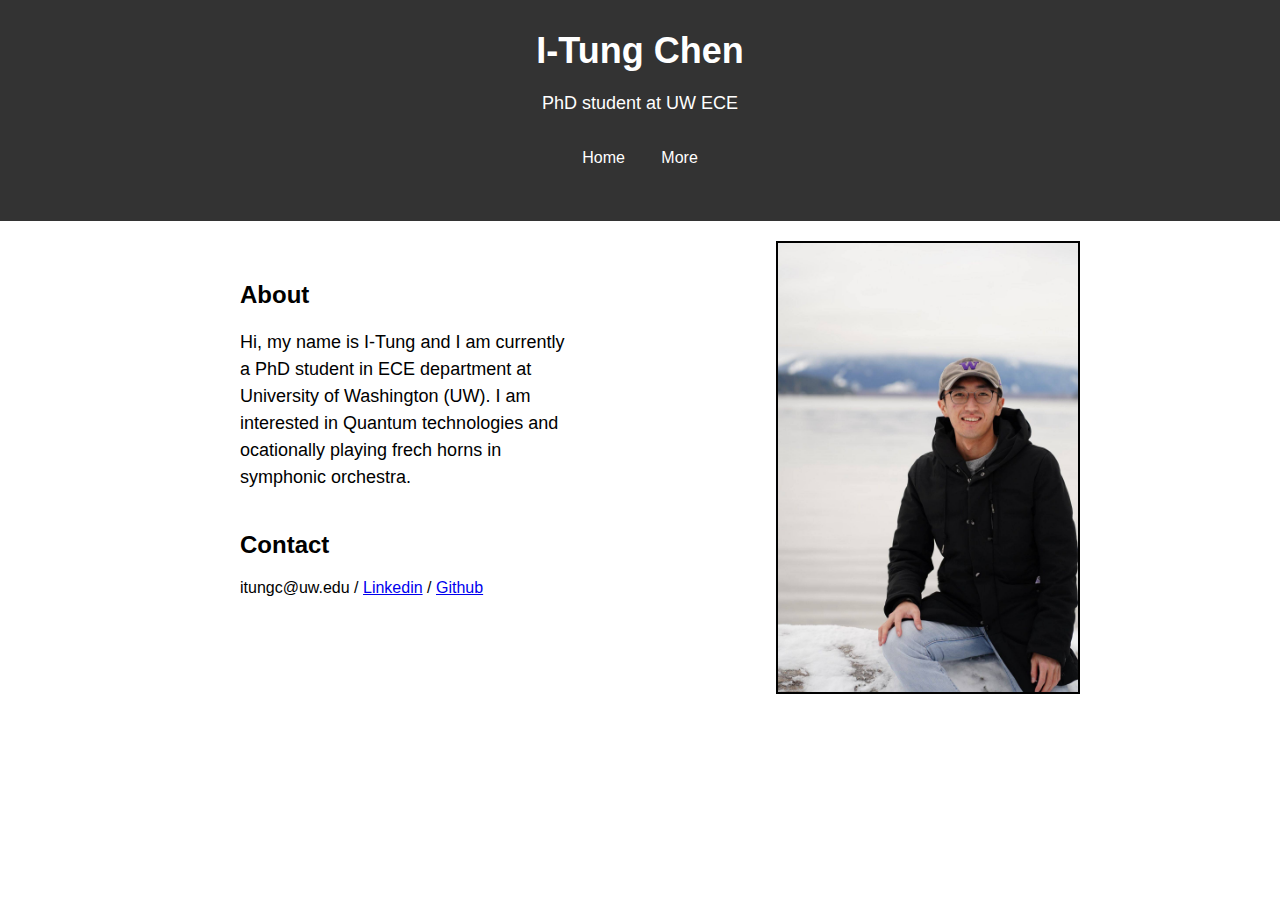
<file: index.html>
<!DOCTYPE html>
<html>
  <head>
    <title>I-Tunc Chen</title>
    <link rel="stylesheet" type="text/css" href="style.css">

  </head>
  <body>
    <div class="header">
      <h1>I-Tung Chen</h1>
      <p>PhD student at UW ECE</p>
      
      <nav>
        <ul>
          <li><a href="index.html">Home</a></li>
          <li><a href="more.html">More</a></li>
        </ul>
      </nav>
    </div>

    

  <img id="photo" src="profile-pic-snow.jpg" class="center" border="2" style="margin:20px 200px" width="300">
  <script>
      function resize() { 
      var photo = document.getElementById("photo");
      var w = window.innerWidth;
      if (w < 1000) {
        `photo.height = w * (300. / 1000.);`
        photo.width  = w * (300. / 1000.);
        photo.align="right";
      } else {
        photo.align="right";
      }
      }

      window.onresize = resize;

      resize();
  </script>

    <div class="container">
      
      <h2>About </h2>
      <p>Hi, my name is I-Tung and I am currently a PhD student in ECE department at University of Washington (UW). I am interested
         in Quantum technologies and ocationally playing frech horns in symphonic orchestra.</p>
      
 
      <h2>Contact</h2>
      <ul>
        <li>itungc@uw.edu</li>
        <li>/</li>
        <li><a href="https://www.linkedin.com/in/i-tung-chen-4027191b0/" target="_blank">Linkedin</a></li>
        <li>/</li>
        <li><a href="https://github.com/itungc" target="_blank">Github</a></li>
      </ul>
    </div>
  </body>
</html>
</file>
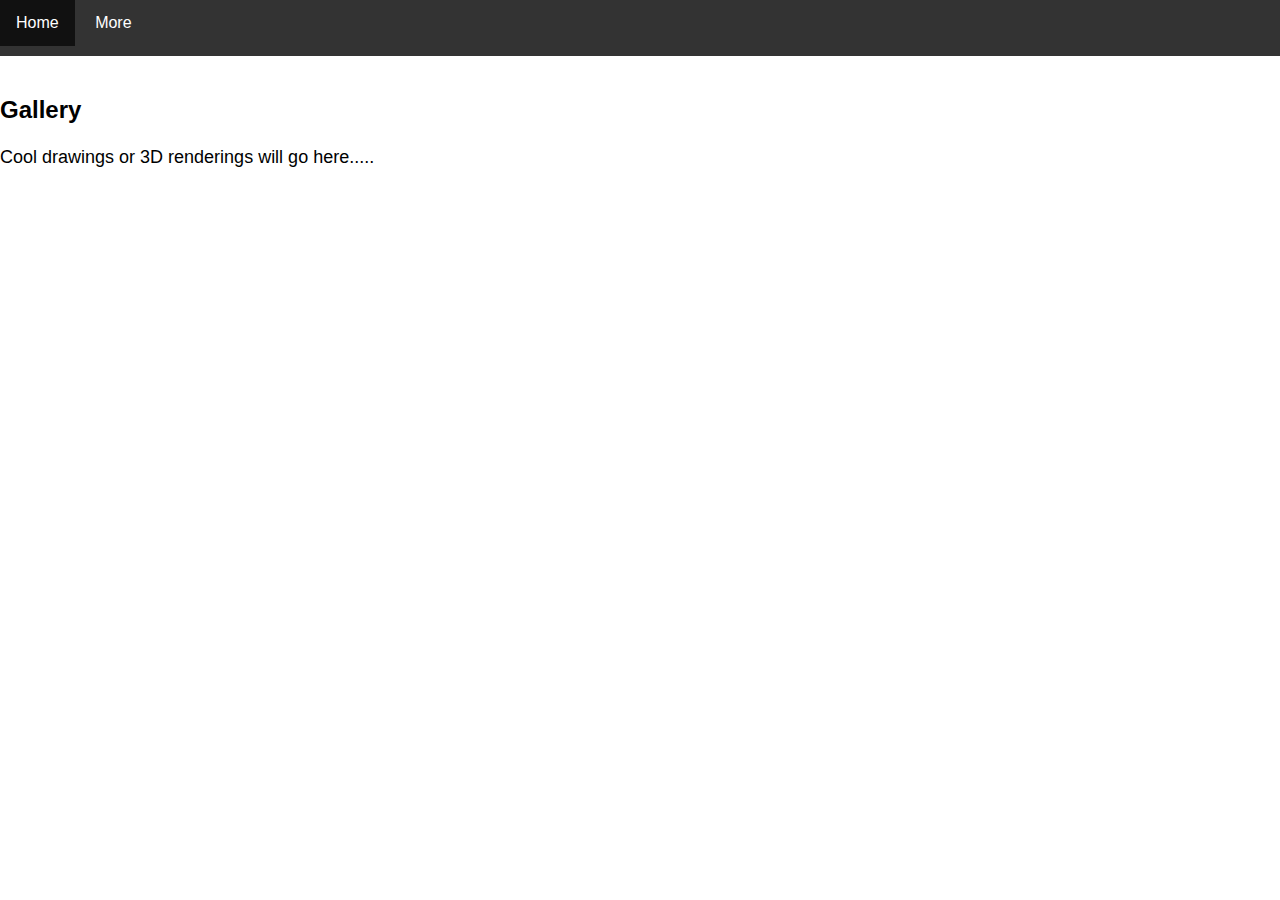
<file: more.html>
<!DOCTYPE html>
<html>
  <head>
    <title>More</title>
    <link rel="stylesheet" type="text/css" href="style.css">
  </head>

  <body>

    <nav>
      <ul>
        <li><a href="index.html">Home</a></li>
        <li><a href="more.html">More</a></li>
      </ul>
    </nav>
    <h1></h1>
    <h2>Gallery</h2>
    <p>Cool drawings or 3D renderings will go here.....</p>
    
  </body>
</html>
</file>
<file: style.css>
body {
    margin: 0;
    font-family: Arial, sans-serif;
  }
  
  .header {
    background-color: #333;
    color: white;
    text-align: center;
    padding: 30px;
  }
  
  .container {
    max-width: 800px;
    margin: 0 auto;
    padding: 20px;
  }
  
  h1 {
    font-size: 36px;
    margin: 0;
  }
  
  h2 {
    font-size: 24px;
    margin-top: 40px;
  }
  
  p {
    font-size: 18px;
    line-height: 1.5;
  }
  
  ul {
    list-style: none;
    padding: 0;
    margin: 0;
  }
  
  li {
    margin-bottom: 10px;
  }
  
  .center {
    display: block;
    margin-left: auto;
    margin-right: auto;
  }

  .image-container {
    display: flex;
    justify-content: right;
    align-items: center;
  }
  
  img {
    max-width: 100%;
    max-height: 100%;
  }

  nav {
    background-color: #333;
  }
  
  ul {
    list-style-type: none;
    margin: 0;
    padding: 0;
  }
  
  li {
    display: inline-block;
  }
  
  nav ul li a {
    display: block;
    color: white;
    text-align: center;
    padding: 14px 16px;
    text-decoration: none;
  }
  
  nav ul li a:hover {
    background-color: #111;
  }
</file>
